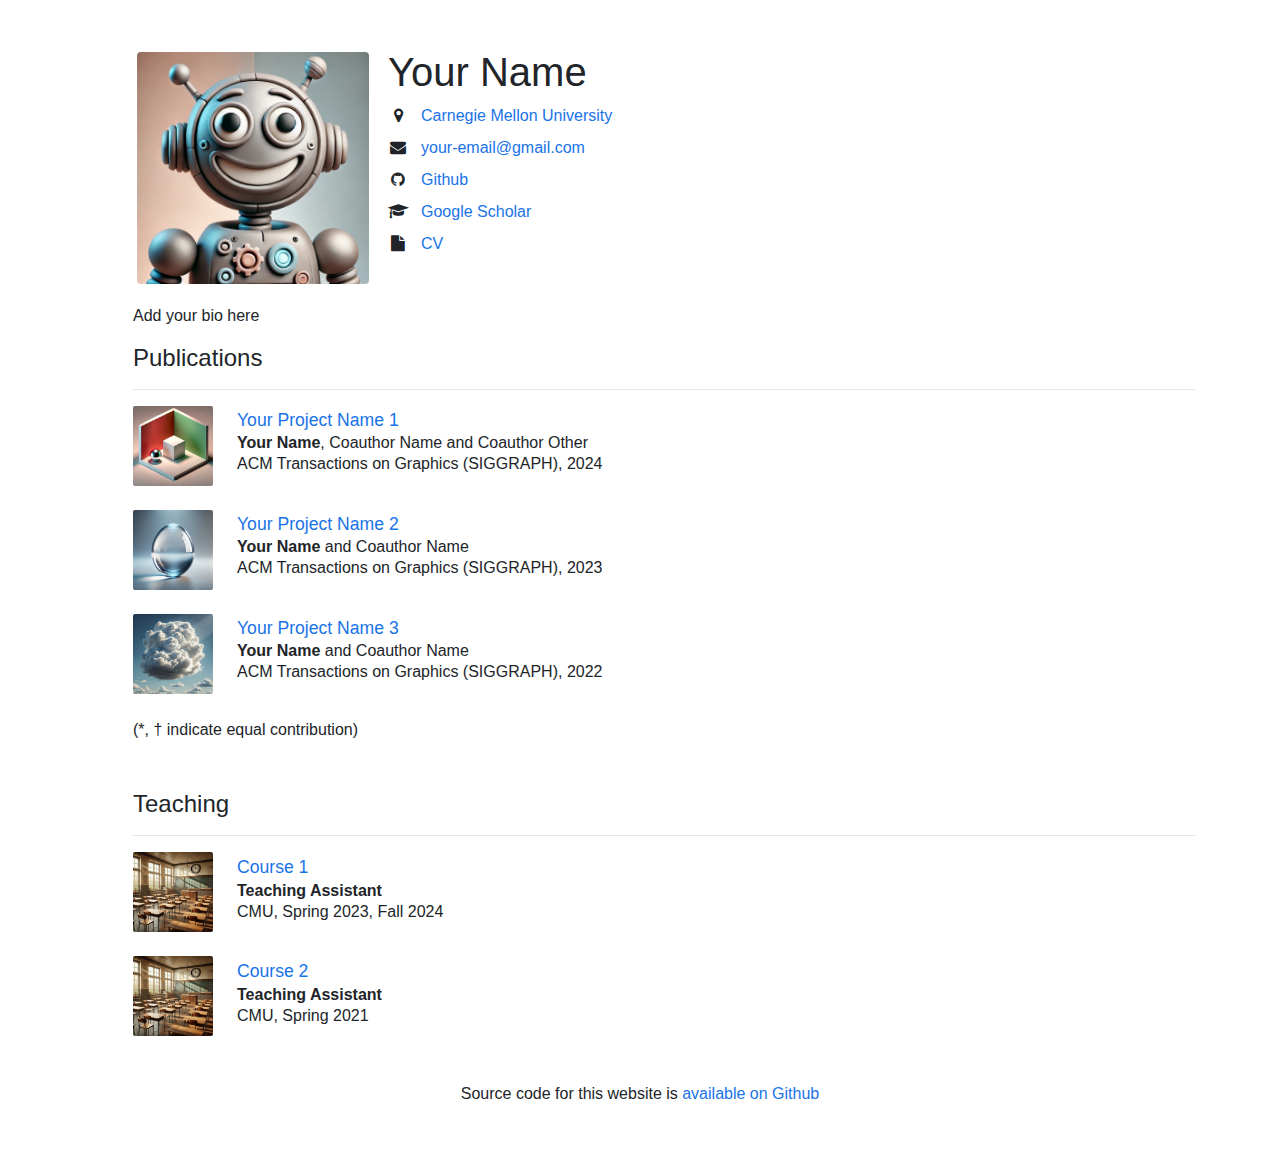
<file: docs/index.html>
<!DOCTYPE html>
 <html><head><meta charset="utf-8"/><link href="assets/font-awesome/css/font-awesome.css" rel="stylesheet" type="text/css"/><link href="assets/bootstrap.min.css" rel="stylesheet" type="text/css"/><link href="assets/style.css" rel="stylesheet" type="text/css"/></head><body>
<div class="container">
<div class="d-flex pl-5 pt-5 justify-content-start">
<div>
<img alt="Bailey" class="float-left" id="profile-pic" src="data/images/profile.png"/>
</div>
<div class="col">
<div class="d-block profile-row">
<h1>Your Name</h1>
</div>
<div class="d-block profile-row">
<i class="fa fa-fw fa-map-marker"></i>
<a class="pl-2" href="https://www.cs.cmu.edu">
            Carnegie Mellon University
          </a>
</div>
<div class="d-block profile-row">
<i class="fa fa-fw fa-envelope"></i>
<a class="pl-2" href="mailto:your-email@gmail.com">
            your-email@gmail.com
          </a>
</div>
<div class="d-block profile-row">
<i class="fa fa-fw fa-github"></i>
<a class="pl-2" href="https://github.com">
            Github
          </a>
</div>
<div class="d-block profile-row">
<i class="fa fa-fw fa-graduation-cap"></i>
<a class="pl-2" href="https://scholar.google.com">
            Google Scholar
          </a>
</div>
<div class="d-block profile-row">
<i class="fa fa-fw fa-file"></i>
<a class="pl-2" href="data/documents/cv.pdf">
            CV
          </a>
</div>
</div>
</div>
</div>
<div class="container">
<div class="d-flex flex-column pl-5 pt-3">
<div>
<p>Add your bio here</p>
</div>
<div>
<h4>Publications</h4>
<hr/>
<div>
<div class="d-flex flex-row pb-4 align-items-center">
<img class="thumbnail img-responsive" src="data/images/thumbnails/box.png"/>
<div class="d-flex flex-column pl-4">
<span>
<a class="item-title" href="project/pub1">Your Project Name 1</a>
</span>
<div>
<b>Your Name</b>, Coauthor Name and Coauthor Other
              </div>
<div>
                ACM Transactions on Graphics (SIGGRAPH), 2024
              </div>
<div>
</div>
</div>
</div>
</div>
<div>
<div class="d-flex flex-row pb-4 align-items-center">
<img class="thumbnail img-responsive" src="data/images/thumbnails/glass.png"/>
<div class="d-flex flex-column pl-4">
<span>
<a class="item-title" href="project/pub1">Your Project Name 2</a>
</span>
<div>
<b>Your Name</b> and Coauthor Name
              </div>
<div>
                ACM Transactions on Graphics (SIGGRAPH), 2023
              </div>
<div>
</div>
</div>
</div>
</div>
<div>
<div class="d-flex flex-row pb-4 align-items-center">
<img class="thumbnail img-responsive" src="data/images/thumbnails/cloud.png"/>
<div class="d-flex flex-column pl-4">
<span>
<a class="item-title" href="project/pub1">Your Project Name 3</a>
</span>
<div>
<b>Your Name</b> and Coauthor Name
              </div>
<div>
                ACM Transactions on Graphics (SIGGRAPH), 2022
              </div>
<div>
</div>
</div>
</div>
</div>
<div class="pb-5">(*, † indicate equal contribution)</div>
</div>
<div>
<h4>Teaching</h4>
<hr/>
<div>
<div class="d-flex flex-row pb-4 align-items-center">
<img class="thumbnail img-responsive" src="data/images/thumbnails/class.png"/>
<div class="d-flex flex-column pl-4">
<span>
<a class="item-title" href="https://www.cmu.edu">Course 1</a>
</span>
<div>
<b>Teaching Assistant</b>
</div>
<div>
                CMU, Spring 2023, Fall 2024
              </div>
</div>
</div>
</div>
<div>
<div class="d-flex flex-row pb-4 align-items-center">
<img class="thumbnail img-responsive" src="data/images/thumbnails/class.png"/>
<div class="d-flex flex-column pl-4">
<span>
<a class="item-title" href="https://www.cmu.edu">Course 2</a>
</span>
<div>
<b>Teaching Assistant</b>
</div>
<div>
                CMU, Spring 2021
              </div>
</div>
</div>
</div>
</div>
</div>
<br/>
<div class="text-center">
<h6 class="font-weight-light"> 
            Source code for this website is <a href="https://github.com/baileymiller/website">available on Github</a>
</h6>
</div>
</div>
</body></html>
</file>
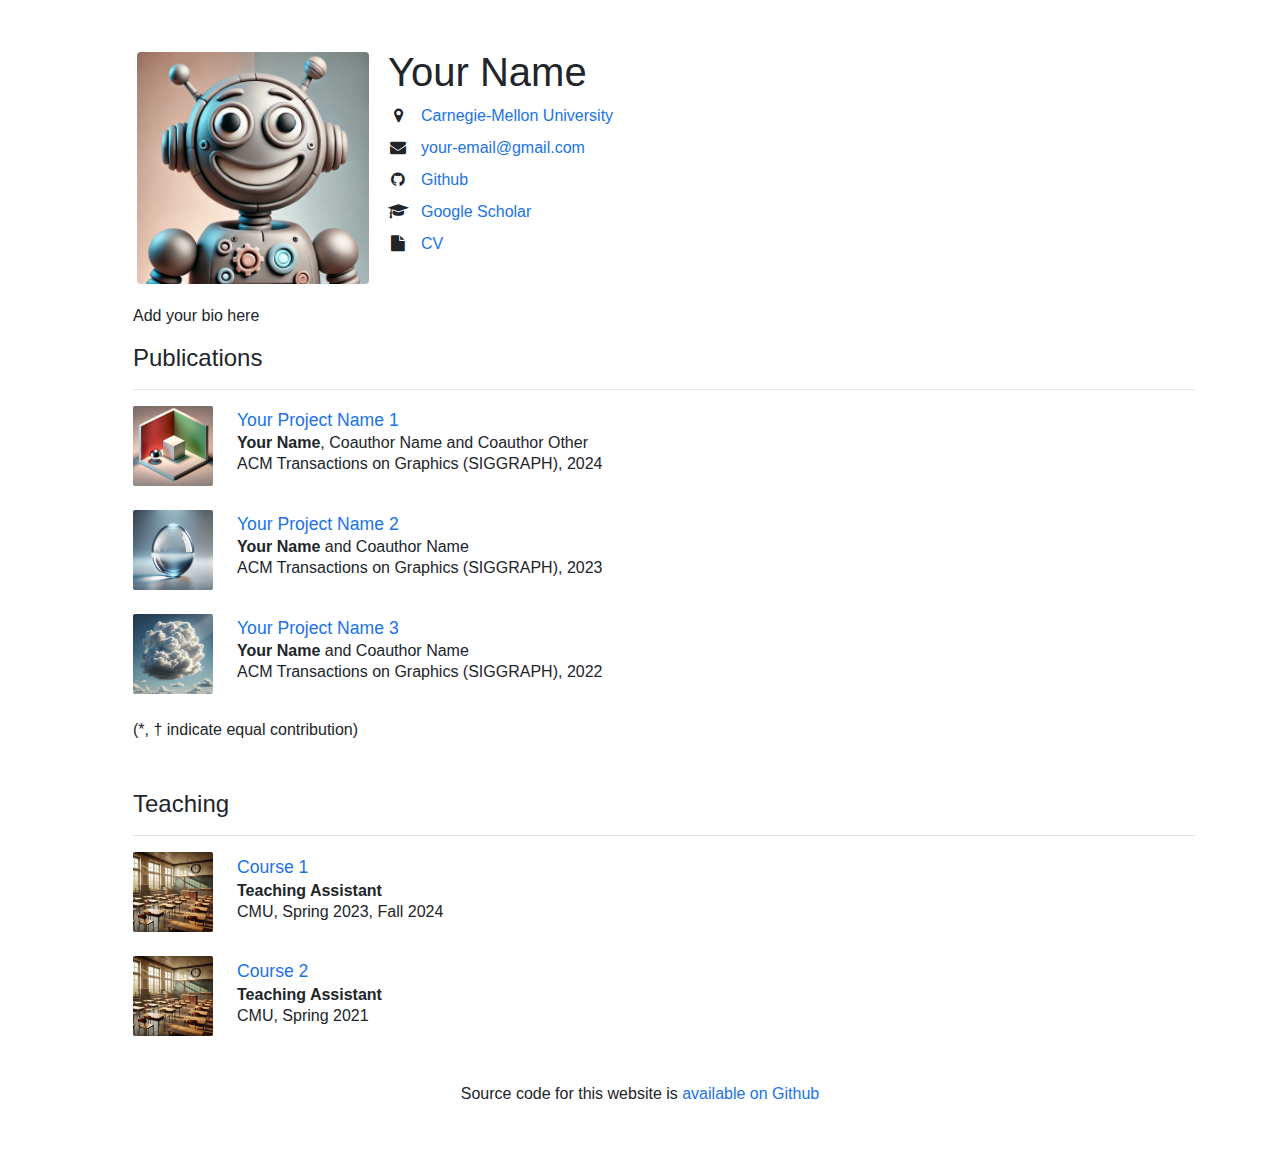
<file: www.your-website.com/index.html>
<!DOCTYPE html>
 <html><head><meta charset="utf-8"/><link href="assets/font-awesome/css/font-awesome.css" rel="stylesheet" type="text/css"/><link href="assets/bootstrap.min.css" rel="stylesheet" type="text/css"/><link href="assets/style.css" rel="stylesheet" type="text/css"/></head><body>
<div class="container">
<div class="d-flex pl-5 pt-5 justify-content-start">
<div>
<img alt="Bailey" class="float-left" id="profile-pic" src="data/images/profile.png"/>
</div>
<div class="col">
<div class="d-block profile-row">
<h1>Your Name</h1>
</div>
<div class="d-block profile-row">
<i class="fa fa-fw fa-map-marker"></i>
<a class="pl-2" href="https://www.cs.cmu.edu">
            Carnegie-Mellon University
          </a>
</div>
<div class="d-block profile-row">
<i class="fa fa-fw fa-envelope"></i>
<a class="pl-2" href="mailto:your-email@gmail.com">
            your-email@gmail.com
          </a>
</div>
<div class="d-block profile-row">
<i class="fa fa-fw fa-github"></i>
<a class="pl-2" href="https://github.com">
            Github
          </a>
</div>
<div class="d-block profile-row">
<i class="fa fa-fw fa-graduation-cap"></i>
<a class="pl-2" href="https://scholar.google.com">
            Google Scholar
          </a>
</div>
<div class="d-block profile-row">
<i class="fa fa-fw fa-file"></i>
<a class="pl-2" href="data/documents/cv.pdf">
            CV
          </a>
</div>
</div>
</div>
</div>
<div class="container">
<div class="d-flex flex-column pl-5 pt-3">
<div>
<p>Add your bio here</p>
</div>
<div>
<h4>Publications</h4>
<hr/>
<div>
<div class="d-flex flex-row pb-4 align-items-center">
<img class="thumbnail img-responsive" src="data/images/thumbnails/box.png"/>
<div class="d-flex flex-column pl-4">
<span>
<a class="item-title" href="project/pub1">Your Project Name 1</a>
</span>
<div>
<b>Your Name</b>, Coauthor Name and Coauthor Other
              </div>
<div>
                ACM Transactions on Graphics (SIGGRAPH), 2024
              </div>
<div>
</div>
</div>
</div>
</div>
<div>
<div class="d-flex flex-row pb-4 align-items-center">
<img class="thumbnail img-responsive" src="data/images/thumbnails/glass.png"/>
<div class="d-flex flex-column pl-4">
<span>
<a class="item-title" href="project/pub1">Your Project Name 2</a>
</span>
<div>
<b>Your Name</b> and Coauthor Name
              </div>
<div>
                ACM Transactions on Graphics (SIGGRAPH), 2023
              </div>
<div>
</div>
</div>
</div>
</div>
<div>
<div class="d-flex flex-row pb-4 align-items-center">
<img class="thumbnail img-responsive" src="data/images/thumbnails/cloud.png"/>
<div class="d-flex flex-column pl-4">
<span>
<a class="item-title" href="project/pub1">Your Project Name 3</a>
</span>
<div>
<b>Your Name</b> and Coauthor Name
              </div>
<div>
                ACM Transactions on Graphics (SIGGRAPH), 2022
              </div>
<div>
</div>
</div>
</div>
</div>
<div class="pb-5">(*, † indicate equal contribution)</div>
</div>
<div>
<h4>Teaching</h4>
<hr/>
<div>
<div class="d-flex flex-row pb-4 align-items-center">
<img class="thumbnail img-responsive" src="data/images/thumbnails/class.png"/>
<div class="d-flex flex-column pl-4">
<span>
<a class="item-title" href="https://www.cmu.edu">Course 1</a>
</span>
<div>
<b>Teaching Assistant</b>
</div>
<div>
                CMU, Spring 2023, Fall 2024
              </div>
</div>
</div>
</div>
<div>
<div class="d-flex flex-row pb-4 align-items-center">
<img class="thumbnail img-responsive" src="data/images/thumbnails/class.png"/>
<div class="d-flex flex-column pl-4">
<span>
<a class="item-title" href="https://www.cmu.edu">Course 2</a>
</span>
<div>
<b>Teaching Assistant</b>
</div>
<div>
                CMU, Spring 2021
              </div>
</div>
</div>
</div>
</div>
</div>
<br/>
<div class="text-center">
<h6 class="font-weight-light"> 
            Source code for this website is <a href="https://github.com/baileymiller/website">available on Github</a>
</h6>
</div>
</div>
</body></html>
</file>
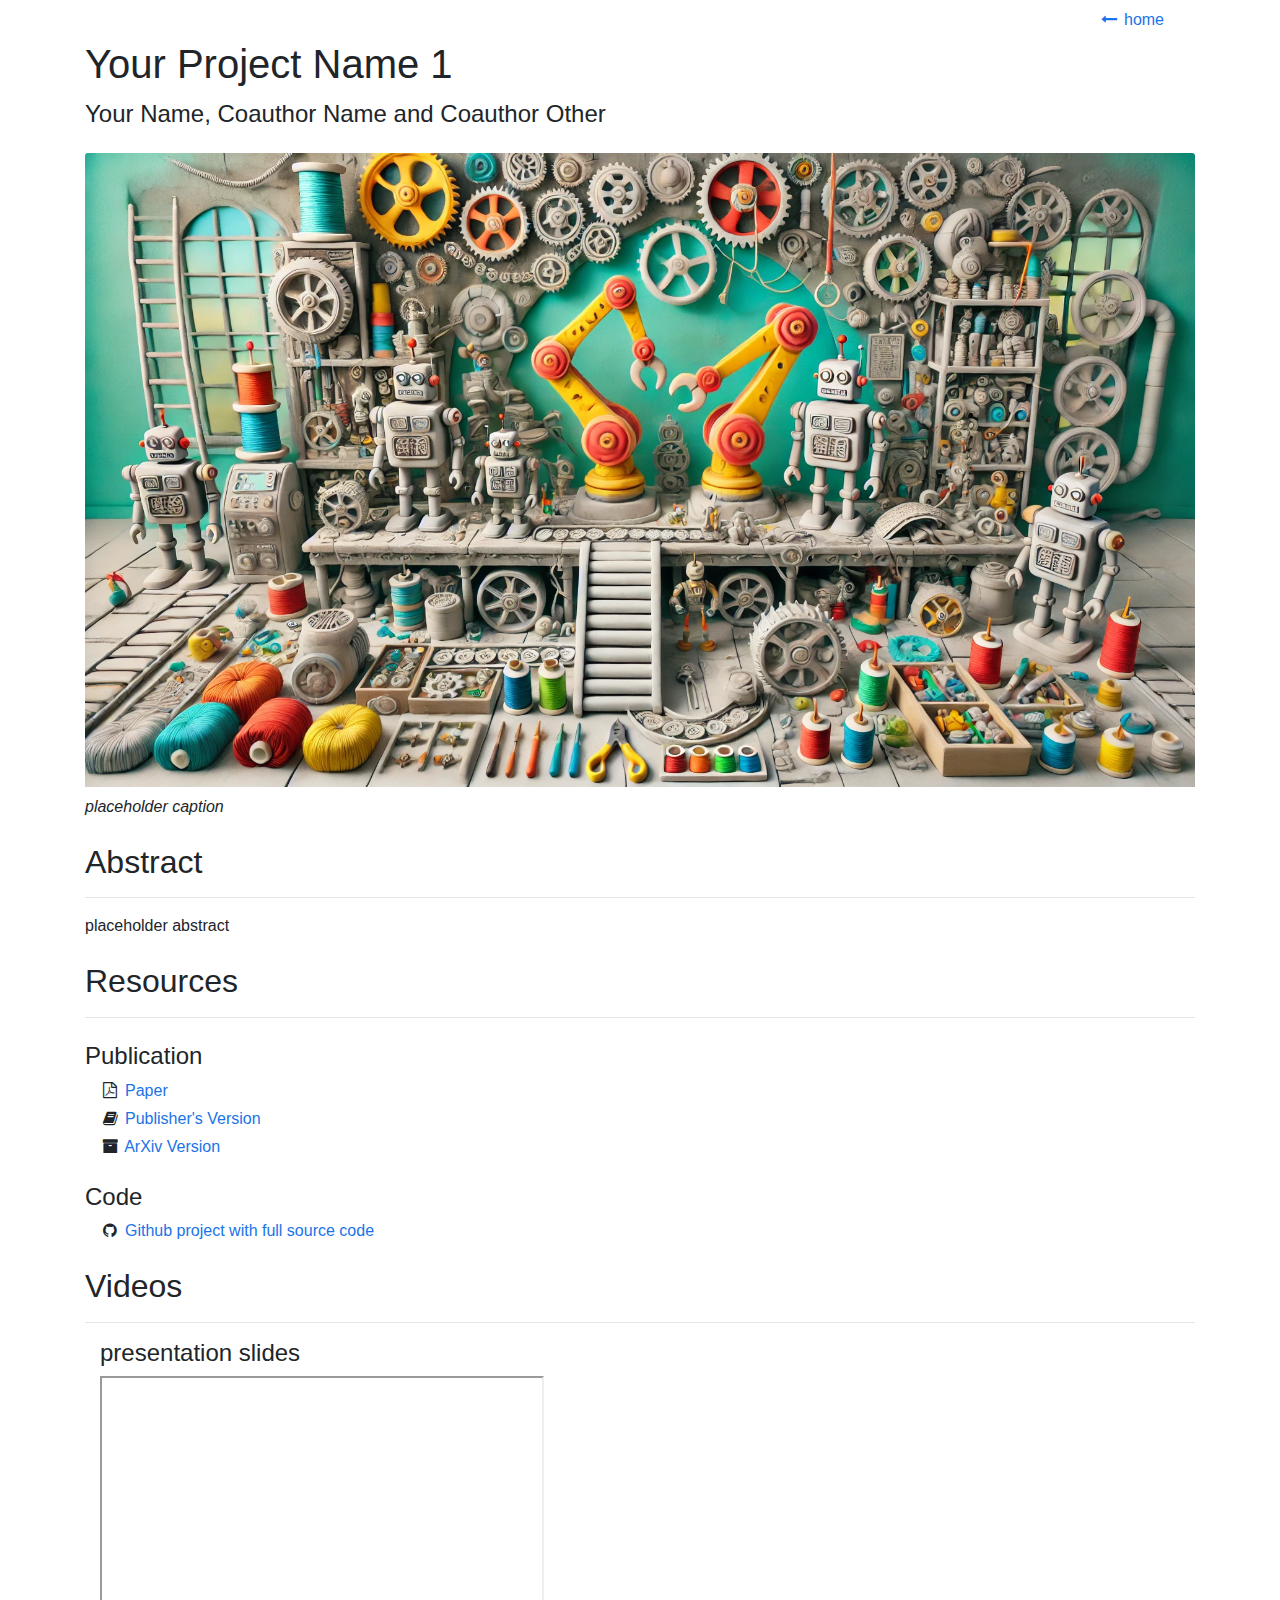
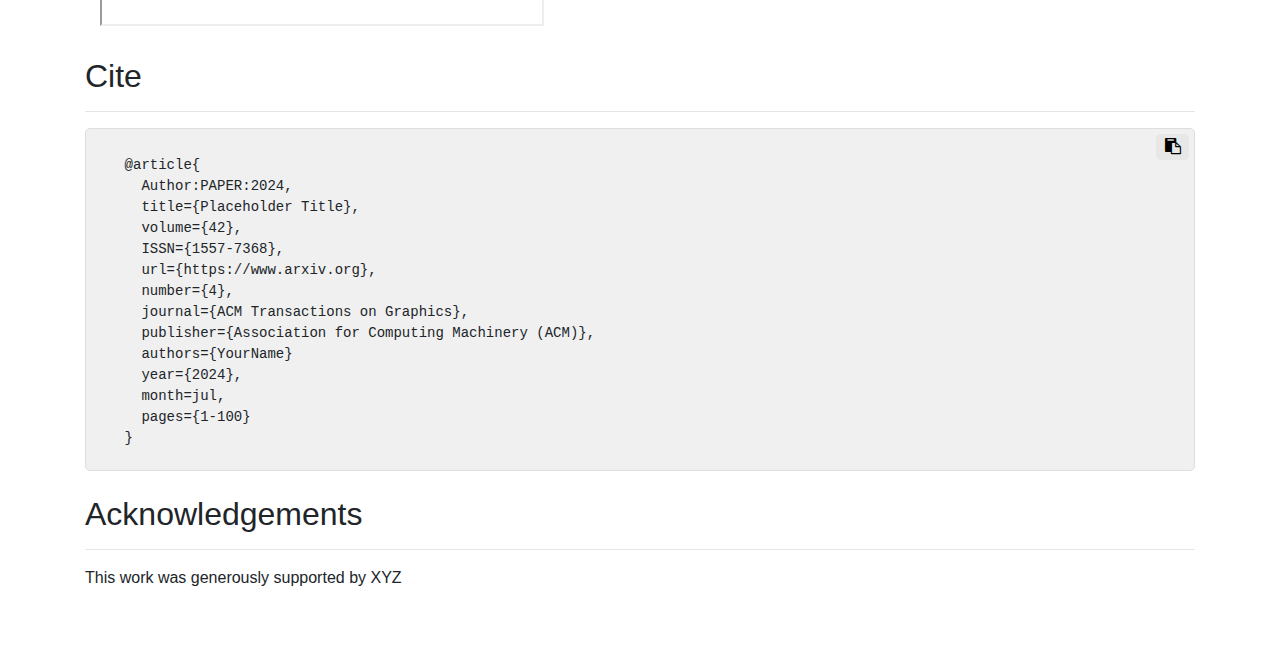
<file: docs/project/pub1/index.html>
<!DOCTYPE html>
 <html><head><meta charset="utf-8"/><link href="../../assets/font-awesome/css/font-awesome.css" rel="stylesheet" type="text/css"/><link href="../../assets/bootstrap.min.css" rel="stylesheet" type="text/css"/><link href="../../assets/style.css" rel="stylesheet" type="text/css"/></head><body>
<div class="container">
<nav class="navbar navbar-expand-lg">
<div class="container-fluid">
<ul class="navbar-nav ml-auto">
<li class="nav-item">
<a href="../../">
<i class="fa fa-fw fa-long-arrow-left"></i>
                home
                </a>
</li>
</ul>
</div>
</nav>
<h1 class="card-title font-weight-normal">Your Project Name 1</h1>
<h4 class="font-weight-light"><b>Your Name</b>, Coauthor Name and Coauthor Other</h4>
<img alt="Your Project Name 1-teaser" class="card-img-top mt-3" src="../../data/images/project.png"/>
<p class="font-italic mt-2">placeholder caption </p>
<div>
<h2 class="mt-4 font-weight-normal">Abstract</h2>
<hr/>
<p>placeholder abstract</p>
</div>
<div>
<h2 class="mt-4 font-weight-normal">Resources</h2>
<hr/>
<div>
<h4 class="mt-4 font-weight-light">
          Publication
        </h4>
<div class="container mt-1 mb-1">
<i class="fa fa-fw fa-file-pdf-o"></i>
<a href="../../data/papers/pub1.pdf">
            Paper
          </a>
</div>
<div class="container mt-1 mb-1">
<i class="fa fa-fw fa-book"></i>
<a href="https://www.acm.org/">
            Publisher's Version
          </a>
</div>
<div class="container mt-1 mb-1">
<i class="fa fa-fw fa-archive"></i>
<a href="https://arxiv.org">
            ArXiv Version
          </a>
</div>
</div>
<div>
<h4 class="mt-4 font-weight-light">
          Code
        </h4>
<div class="container mt-1 mb-1">
<i class="fa fa-fw fa-github"></i>
<a href="https://github.com">
            Github project with full source code
          </a>
</div>
</div>
</div>
<div>
<h2 class="mt-4 font-weight-normal">Videos</h2>
<hr/>
<div class="container">
<div class="img-container">
<h4 class="font-weight-light">presentation slides</h4>
<iframe allowfullscreen="" class="embed-responsive-item project-video" src="https://www.youtube.com/embed/tjYVcOJONdI">
</iframe>
</div>
</div>
</div>
<div>
<h2 class="mt-4 font-weight-normal">Cite</h2>
<hr/>
<script>
      function copyText() {
        var text = document.getElementById("citation-to-copy")
        navigator.clipboard.writeText(text.innerText)
      }
      </script>
<div class="code-background">
<button class="code-copy-btn" onclick="copyText()">
<i class="fa fa-fw fa-clipboard"></i>
</button>
<pre id="citation-to-copy">
        
    @article{
      Author:PAPER:2024,
      title={Placeholder Title},
      volume={42},
      ISSN={1557-7368},
      url={https://www.arxiv.org},
      number={4},
      journal={ACM Transactions on Graphics},
      publisher={Association for Computing Machinery (ACM)},
      authors={YourName}
      year={2024},
      month=jul, 
      pages={1-100}
    }</pre>
</div>
</div>
<div>
<h2 class="mt-4 font-weight-normal">Acknowledgements</h2>
<hr/>
<p>This work was generously supported by XYZ</p>
</div>
</div>
</body></html>
</file>
<file: docs/assets/style.css>
body {
  padding-bottom: 50px;
  background-color: #ffffff;
}

#profile-pic {
  height: 240px;
  width: 240px;
  display: block;
  padding: 0.25rem;
  border-radius: 0.5rem;
}

#home-footer {
  display: block;
}

.profile-row {
  margin-bottom: 8px;
  padding-bottom: 0px;
}

.thumbnail {
  width: 80px;
  height: 80px;
  border-radius: 2px;
}

.citation-container {
  overflow: hidden;
}

.citation-content {
  position: absolute;
  border-radius: 10px;
  background-color:white;
  opacity: 0.95;
  font-size: 12px;
  font-weight: bold;
  font-family: Roboto;
  color: black;
  display: none;
}

.citation-content:hover, .citation:hover + .citation-content {
  position: absolute;
  display: block;
  box-shadow: 7px 6px 33px -8px rgba(0,0,0,0.86);
  z-index:1000;
}

.project-video {
  height: 250px;
  width: calc(250px * (16 / 9));
}

.code-copy-btn {
  position: relative;
  float: right;
  border: none;
  background-color: #e7e7e7;
  border-radius: 5px; 
}

.code-copy-btn:hover {
  background-color: #d0d0d0;
}

.code-background {
  background-color: #f0f0f0;
  padding: 5px;
  border: 1px solid #ddd;
  overflow: auto;
  border-radius: 5px; 
}

.d-flex.flex-column.pl-4 {
  line-height: 1.1;
}

.d-flex.flex-column.pl-4 > * {
  margin-bottom: 0.25rem; 
}

a {
  color: #1a73e8;
  text-decoration: none;
}

a:hover {
  color: #0c4da2;
}

a.author_name {
  color: #000000;
  text-decoration: none;
}

a.author_name:hover {
  text-decoration: underline;
}

.item-title {
  font-size: 1.1rem;
  font-weight: 500;
  color: #1a73e8;
  text-decoration: none;
}

a.item-title {
  font-size: 1.1rem; 
  font-weight: 500; 
  color: #1a73e8; 
  text-decoration: none; 
}

a.item-title:hover {
  color: #0c4da2;
}

.paper-award {
  background-color: #ffe0b2;
  color: #f57c00;
  font-weight: bold;
  font-size: 0.9rem;
  padding: 2px 6px;
  border-radius: 4px;
  display: inline-block;
}
</file>
<file: www.your-website.com/assets/style.css>
body {
  padding-bottom: 50px;
  background-color: #ffffff;
}

#profile-pic {
  height: 240px;
  width: 240px;
  display: block;
  padding: 0.25rem;
  border-radius: 0.5rem;
}

#home-footer {
  display: block;
}

.profile-row {
  margin-bottom: 8px;
  padding-bottom: 0px;
}

.thumbnail {
  width: 80px;
  height: 80px;
  border-radius: 2px;
}

.citation-container {
  overflow: hidden;
}

.citation-content {
  position: absolute;
  border-radius: 10px;
  background-color:white;
  opacity: 0.95;
  font-size: 12px;
  font-weight: bold;
  font-family: Roboto;
  color: black;
  display: none;
}

.citation-content:hover, .citation:hover + .citation-content {
  position: absolute;
  display: block;
  box-shadow: 7px 6px 33px -8px rgba(0,0,0,0.86);
  z-index:1000;
}

.project-video {
  height: 250px;
  width: calc(250px * (16 / 9));
}

.code-copy-btn {
  position: relative;
  float: right;
  border: none;
  background-color: #e7e7e7;
  border-radius: 5px; 
}

.code-copy-btn:hover {
  background-color: #d0d0d0;
}

.code-background {
  background-color: #f0f0f0;
  padding: 5px;
  border: 1px solid #ddd;
  overflow: auto;
  border-radius: 5px; 
}

.d-flex.flex-column.pl-4 {
  line-height: 1.1;
}

.d-flex.flex-column.pl-4 > * {
  margin-bottom: 0.25rem; 
}

a {
  color: #1a73e8;
  text-decoration: none;
}

a:hover {
  color: #0c4da2;
}

a.author_name {
  color: #000000;
  text-decoration: none;
}

a.author_name:hover {
  text-decoration: underline;
}

.item-title {
  font-size: 1.1rem;
  font-weight: 500;
  color: #1a73e8;
  text-decoration: none;
}

a.item-title {
  font-size: 1.1rem; 
  font-weight: 500; 
  color: #1a73e8; 
  text-decoration: none; 
}

a.item-title:hover {
  color: #0c4da2;
}

.paper-award {
  background-color: #ffe0b2;
  color: #f57c00;
  font-weight: bold;
  font-size: 0.9rem;
  padding: 2px 6px;
  border-radius: 4px;
  display: inline-block;
}
</file>
